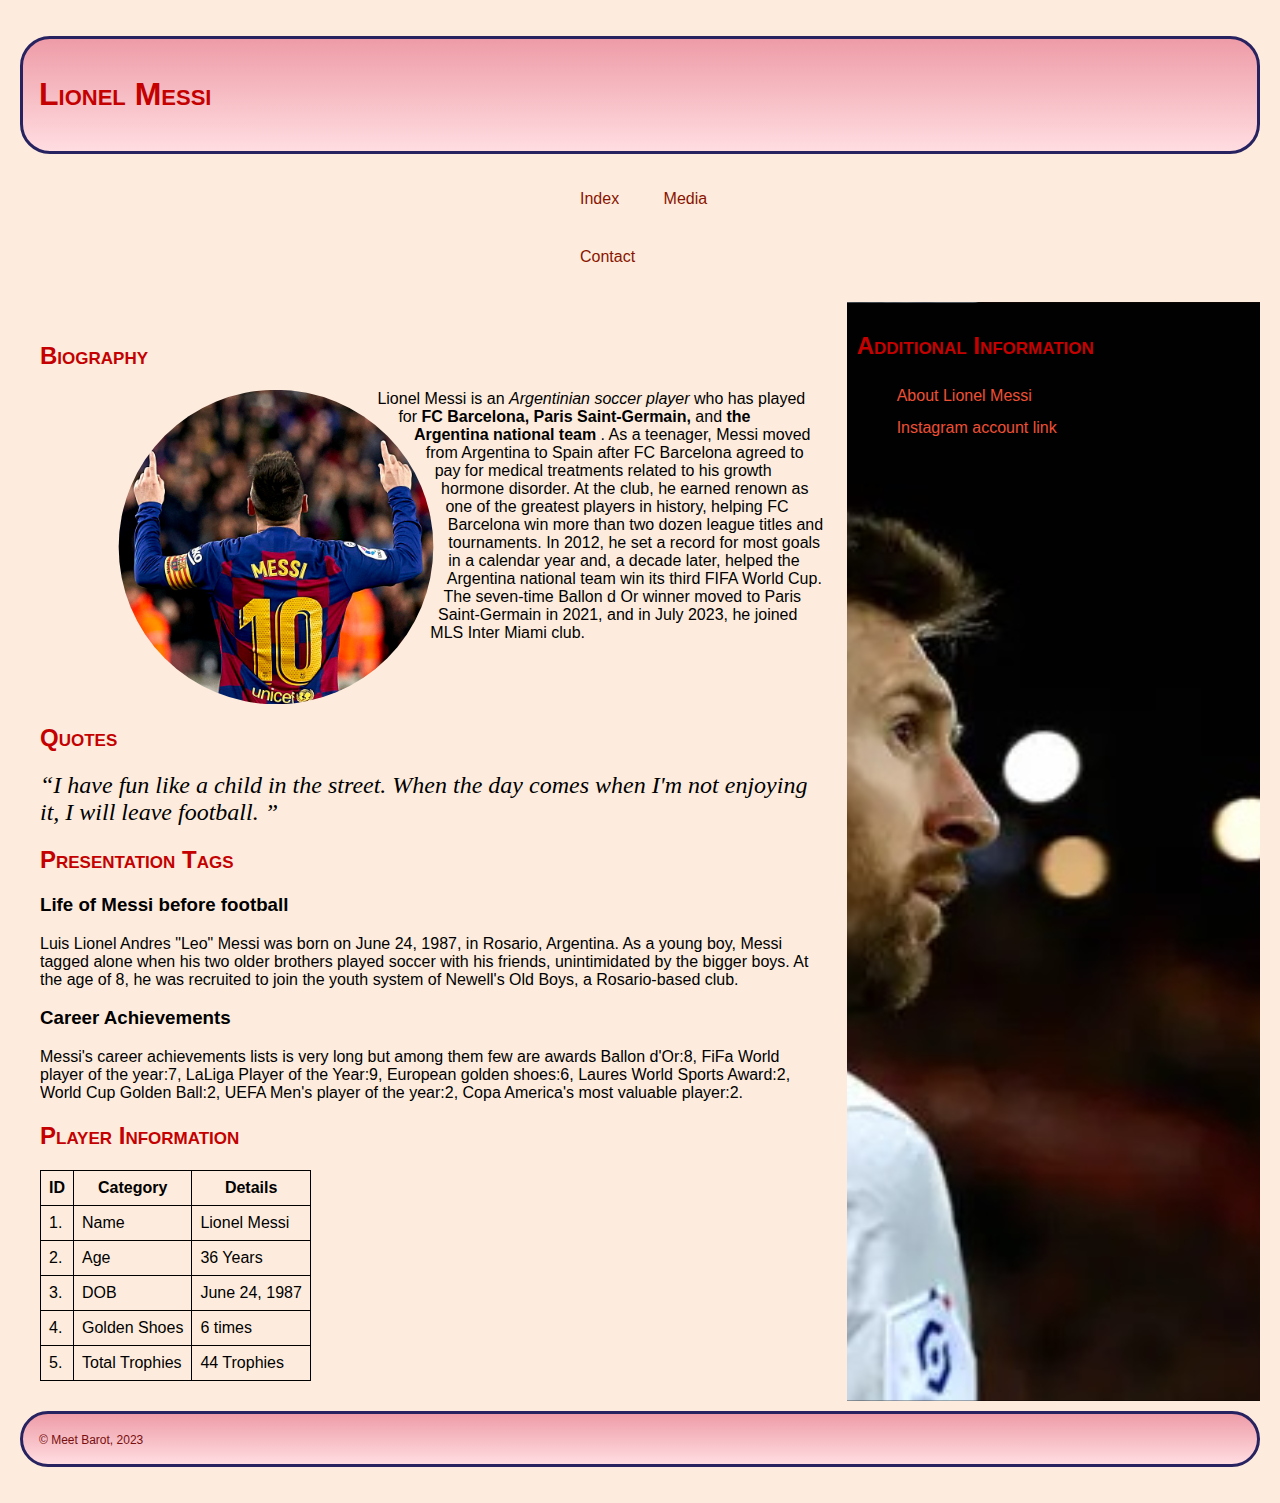
<file: index.html>
<!DOCTYPE html>
<html lang="en">

<head>
    <meta charset="UTF-8">
    <meta name="viewport" content="width=device-width, initial-scale=1.0">
    <meta name="description" content="This page contains biography of Lionel Messi">
    <meta name="keywords" content="biography, Lionel Messi, Quotes, About Lionel Messi">
    <title>Lionel Messi Biography</title>
    <link rel="stylesheet" href="css/main.css">
    <link rel="stylesheet" href="css/normalize.css">
</head>

<body class="container">

    <header class="both">
        <h1>Lionel Messi</h1>
    </header>

    <nav>
        <ul>
            <li><a href="index.html">Index</a></li>
            <li>
                <a href="index.html">Media</a>
                <ul class="dropdown">
                    <li><a href="gallery.html">Gallery</a></li>
                    <li><a href="video.html">Video</a></li>
                </ul>
            </li>
            <li><a href="contact.html">Contact</a></li>
        </ul>
    </nav>

    <section class="content">
        <main class="bodygriditem">
            <section class="maingriditem">
                <h2>Biography</h2>
                <img src="images/image1.jpg" alt="Image of Lionel Messi showcasing his tshirt" id="image1">
                <p>Lionel Messi is an <em>Argentinian soccer player</em> who has played for <strong>FC Barcelona, Paris
                        Saint-Germain,</strong> and <strong>
                        the Argentina national team</strong> . As a teenager, Messi moved from Argentina to Spain after
                    FC
                    Barcelona
                    agreed to pay for medical treatments related to his growth hormone disorder. At the club, he earned
                    renown as one of the greatest players in history, helping FC Barcelona win more than two dozen
                    league
                    titles and tournaments. In 2012, he set a record for most goals in a calendar year and, a decade
                    later,
                    helped the Argentina national team win its third FIFA World Cup. The seven-time Ballon d Or winner
                    moved
                    to Paris Saint-Germain in 2021, and in July 2023, he joined MLS Inter Miami club.
                </p>
            </section>

            <section class="maingriditem">
                <h2>Quotes</h2>
                <q cite="https://www.brainyquote.com/lists/authors/top-10-lionel-messi-quotes">I have fun like a child
                    in
                    the street. When the day comes when I'm not enjoying it, I will leave football.
                </q>
            </section>

            <section class="maingriditem">
                <h2>Presentation Tags</h2>
                <h3>Life of Messi before football</h3>
                <p>Luis Lionel Andres "Leo" Messi was born on June 24, 1987, in Rosario, Argentina. As a young boy, Messi tagged alone when his two older brothers played soccer with his friends, unintimidated by the bigger boys. At the age of 8, he was recruited to join the youth system of Newell's Old Boys, a Rosario-based club.</p>

                <h3>Career Achievements</h3>
                <p>Messi's career achievements lists is very long but among them few are awards Ballon d'Or:8, FiFa World player of the year:7, LaLiga Player of the Year:9, European golden shoes:6, Laures World Sports Award:2, World Cup Golden Ball:2, UEFA Men's player of the year:2, Copa America's most valuable player:2.</p>
            </section>

            <section class="maingriditem">
                <table>
                    <h2>Player Information</h2>
                    <thead>
                        <tr>
                            <th>ID</th>
                            <th>Category</th>
                            <th>Details</th>
                        </tr>
                    </thead>
                    <tbody>
                        <tr>
                            <td>1.</td>
                            <td>Name</td>
                            <td>Lionel Messi</td>
                        </tr>

                        <tr>
                            <td>2.</td>
                            <td>Age</td>
                            <td>36 Years</td>
                        </tr>

                        <tr>
                            <td>3.</td>
                            <td>DOB</td>
                            <td>June 24, 1987</td>
                        </tr>

                        <tr>
                            <td>4.</td>
                            <td>Golden Shoes</td>
                            <td>6 times</td>
                        </tr>

                        <tr>
                            <td>5.</td>
                            <td>Total Trophies</td>
                            <td>44 Trophies</td>
                        </tr>
                    </tbody>
                </table>
            </section>
        </main>

        <aside>
            <h2>Additional Information</h2>
            <ul>
                <li><a href="https://en.wikipedia.org/wiki/Lionel_Messi" target="_blank">About Lionel Messi</a></li>
                <li><a href="https://www.instagram.com/leomessi/?hl=en" target="_blank">Instagram account link</a></li>
            </ul>
        </aside>
    </section>

    <footer class="both">
        <p>&copy; Meet Barot, 2023</p>
    </footer>


</body>

</html>
</file>
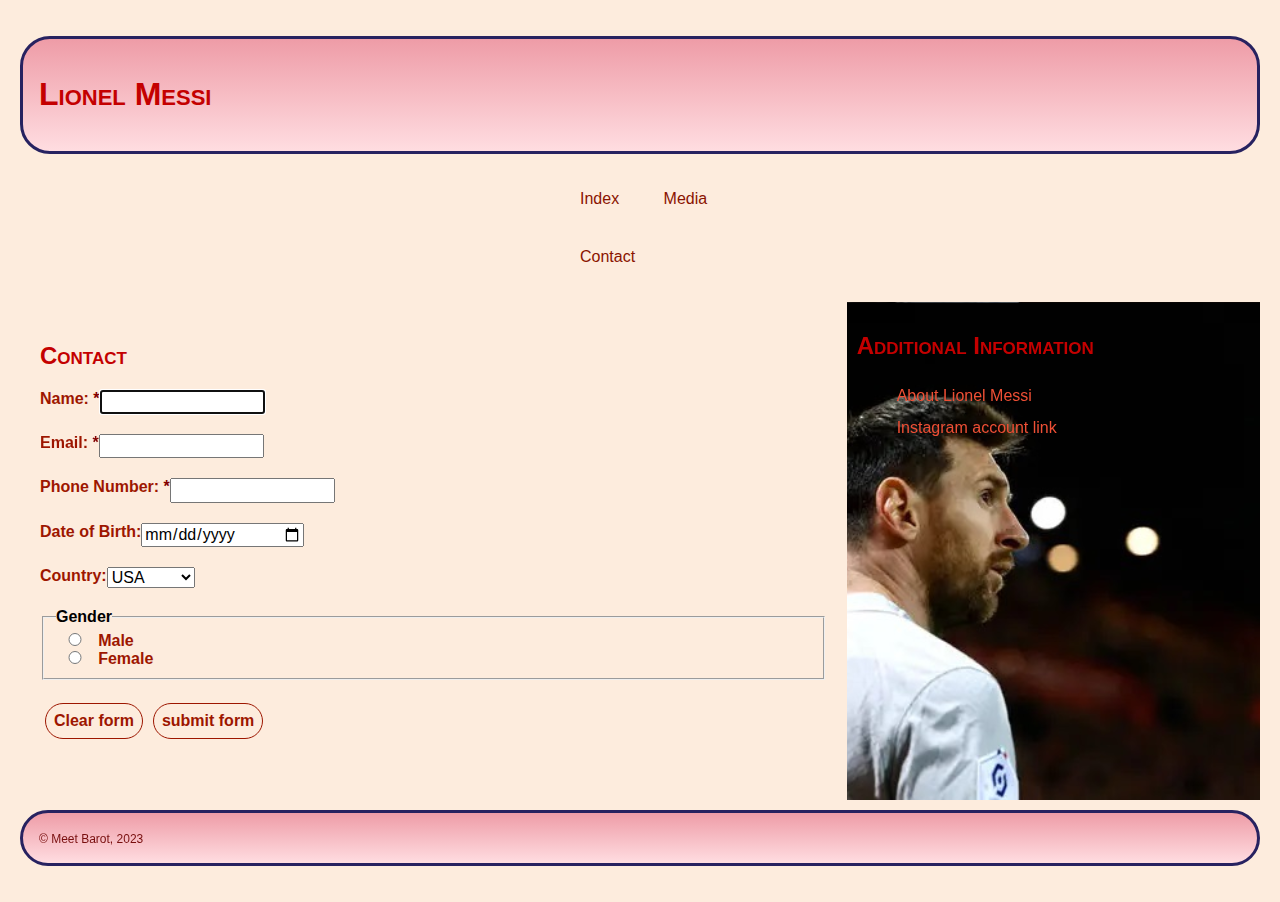
<file: contact.html>
<!DOCTYPE html>
<html lang="en">

<head>
    <meta charset="UTF-8">
    <meta name="viewport" content="width=device-width, initial-scale=1.0">
    <meta name="description" content="This page contains contact form">
    <meta name="keywords" content="Lionel Messi, contact form">
    <title>Contact form</title>
    <link rel="stylesheet" href="css/main.css">
    <link rel="stylesheet" href="css/normalize.css">
</head>

<body class="container">

    <header class="both">
        <h1>Lionel Messi</h1>
    </header>

    <nav>
        <ul>
            <li><a href="index.html">Index</a></li>
            <li>
                <a href="index.html">Media</a>
                <ul class="dropdown">
                    <li><a href="gallery.html">Gallery</a></li>
                    <li><a href="video.html">Video</a></li>
                </ul>
            </li>
            <li><a href="contact.html">Contact</a></li>
        </ul>
    </nav>

    <section class="content">
        <main class="bodygriditem">

            <h2>Contact</h2>
            <form method="post" action="registor.php">
                <section class="form-content">
                    <label for="name" class="required">Name: </label>
                    <input type="text" id="name" name="Name" maxlength="20" autofocus required> <br>
                </section>
                <section class="form-content">
                    <label for="email" class="required">Email: </label>
                    <input type="email" id="email" name="Email" required> <br>
                </section>
                <section class="form-content">
                    <label for="phone" class="required">Phone Number: </label>
                    <input type="number" min="0" maxlength="10" id="phone" name="Phone" required> <br>
                </section>
                <section class="form-content">
                    <label for="dob">Date of Birth:</label>
                    <input type="date" id="dob" name="DOB"> <br>
                </section>
                <section class="form-content">
                    <label for="country">Country: </label>
                    <select name="Country" id="country">
                        <option value="usa">USA</option>
                        <option value="canada">Canada</option>
                        <option value="india">India</option>
                        <option value="brazil">Brazil</option>
                        <option value="australia">Australia</option>
                        <option value="germany">Germany</option>
                    </select> <br>
                </section>
                <section>
                    <fieldset>
                        <legend>Gender</legend>
                        <input type="radio" id="male" name="gender" value="male">
                        <label for="male">Male</label> <br>
                        <input type="radio" id="female" name="gender" value="female">
                        <label for="female">Female</label> <br>
                    </fieldset> <br>
                </section>
                <section class="form-content">
                    <input type="reset" id="reset" value="Clear form">
                    <input type="submit" id="Submit" value="submit form">
                </section>
            </form>
        </main>

        <aside>
            <h2>Additional Information</h2>
            <ul>
                <li><a href="https://en.wikipedia.org/wiki/Lionel_Messi" target="_blank">About Lionel Messi</a></li>
                <li><a href="https://www.instagram.com/leomessi/?hl=en" target="_blank">Instagram account link</a></li>
            </ul>
        </aside>
    </section>

    <footer class="both">
        <p>&copy; Meet Barot, 2023</p>
    </footer>


</body>

</html>
</file>
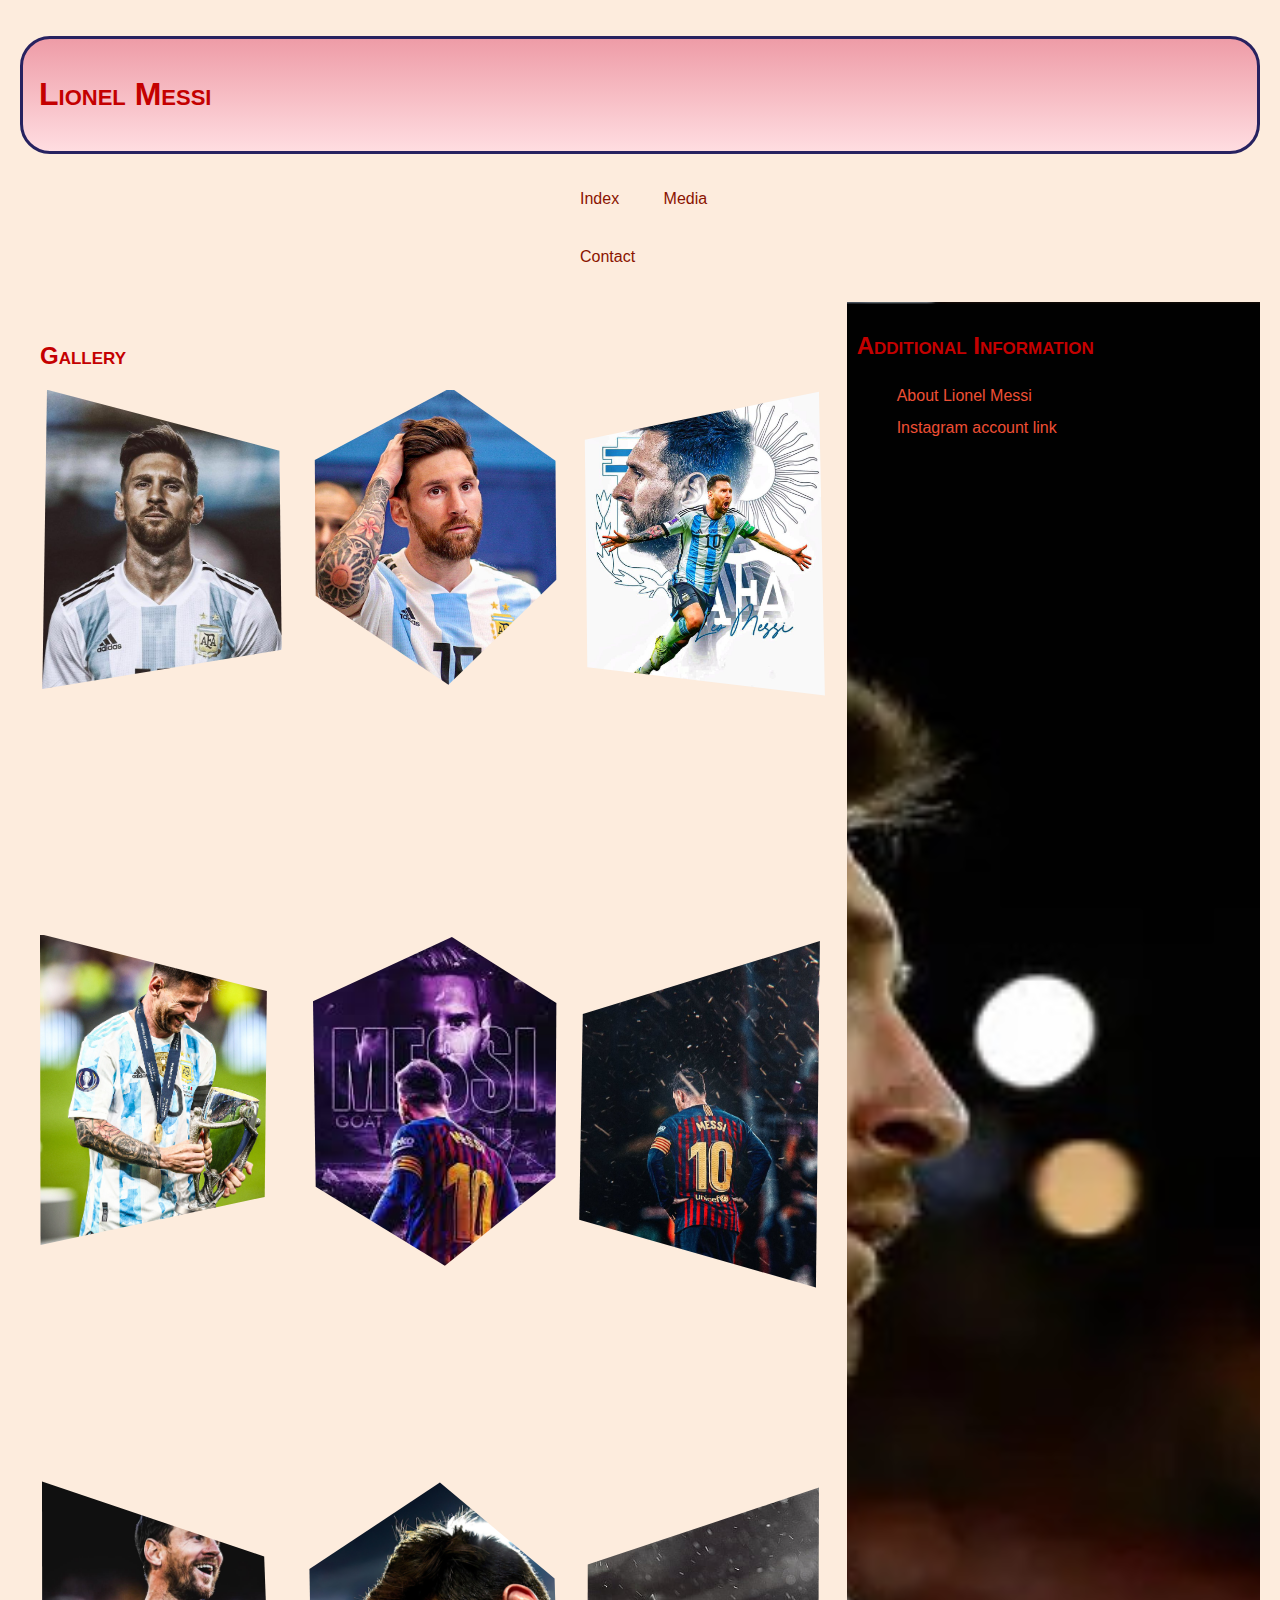
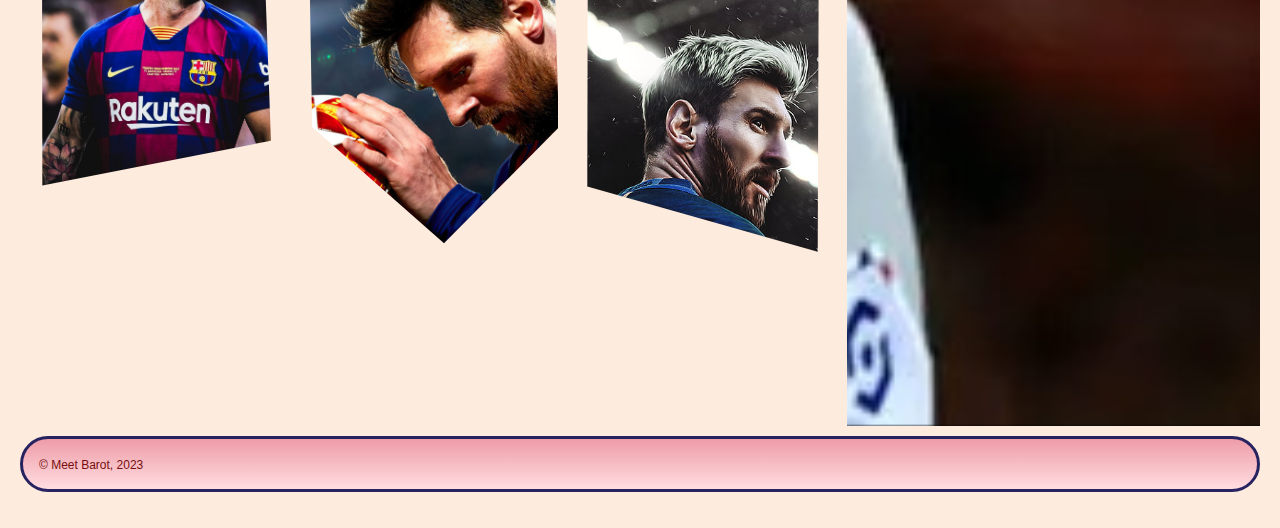
<file: gallery.html>
<!DOCTYPE html>
<html lang="en">

<head>
    <meta charset="UTF-8">
    <meta name="viewport" content="width=device-width, initial-scale=1.0">
    <meta name="description" content="This page contains image gallery of Lionel Messi">
    <meta name="keywords" content="images, Lionel Messi, image gallery, About Lionel Messi">
    <title>Lionel Messi image Gallery</title>
    <link rel="stylesheet" href="css/main.css">
    <link rel="stylesheet" href="css/normalize.css">
</head>

<body class="container">

    <header class="both">
        <h1>Lionel Messi</h1>
    </header>

    <nav>
        <ul>
            <li><a href="index.html">Index</a></li>
            <li>
                <a href="index.html">Media</a>
                <ul class="dropdown">
                    <li><a href="gallery.html">Gallery</a></li>
                    <li><a href="video.html">Video</a></li>
                </ul>
            </li>
            <li><a href="contact.html">Contact</a></li>
        </ul>
    </nav>

    <section class="content">
        <main class="bodygriditem">

            <h2>Gallery</h2>
            <section class="image-container">
                <img src="images/grid image 1.jpg" alt="a good edited image of messi" id="img1">
                <img src="images/grid image 2.jpg" alt="messi showcasing his attitude" id="img2">
                <img src="images/grid image 3.jpg" alt="poster containing image of messi" id="img3">
                <img src="images/grid image 4.jpg" alt="Lionel Messi lifting a trophy" id="img4">
                <img src="images/grid image5.jpg" alt="wallpaper of messi" id="img5">
                <img src="images/grid image 6.jpg" alt="messi enjoying game" id="img6">
                <img src="images/grid image 7.jpg" alt="image of messi after winning the cup" id="img7">
                <img src="images/grid image 8.jpg" alt="image of messi with ball before a penelty shootout" id="img8">
                <img src="images/grid image 9.jpg" alt="edited image of messi" id="img9">
            </section>
        </main>

        <aside>
            <h2>Additional Information</h2>
            <ul>
                <li><a href="https://en.wikipedia.org/wiki/Lionel_Messi" target="_blank">About Lionel Messi</a></li>
                <li><a href="https://www.instagram.com/leomessi/?hl=en" target="_blank">Instagram account link</a></li>
            </ul>
        </aside>
    </section>

    <footer class="both">
        <p>&copy; Meet Barot, 2023</p>
    </footer>


</body>

</html>
</file>
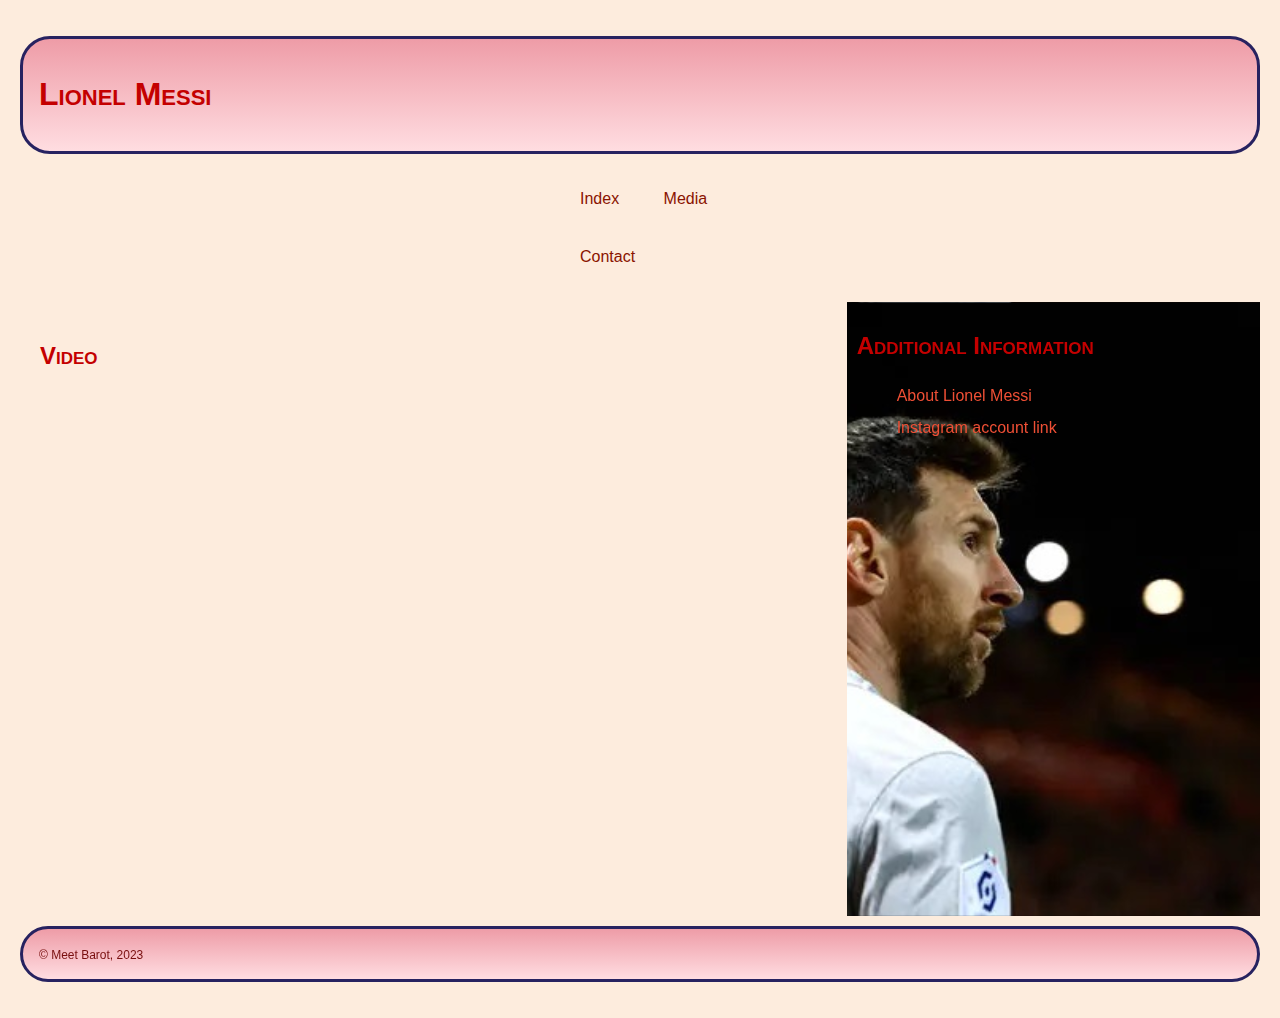
<file: video.html>
<!DOCTYPE html>
<html lang="en">

<head>
    <meta charset="UTF-8">
    <meta name="viewport" content="width=device-width, initial-scale=1.0">
    <meta name="description" content="This page contains informative video about Lionel Messi">
    <meta name="keywords" content="Lionel Messi video, Lionel Messi, informative video, About Lionel Messi">
    <title>Video about Lionel Messi</title>
    <link rel="stylesheet" href="css/main.css">
    <link rel="stylesheet" href="css/normalize.css">
</head>

<body class="container">

    <header class="both">
        <h1>Lionel Messi</h1>
    </header>

    <nav>
        <ul>
            <li><a href="index.html">Index</a></li>
            <li>
                <a href="index.html">Media</a>
                <ul class="dropdown">
                    <li><a href="gallery.html">Gallery</a></li>
                    <li><a href="video.html">Video</a></li>
                </ul>
            </li>
            <li><a href="contact.html">Contact</a></li>
        </ul>
    </nav>

    <section class="content">
        <main class="bodygriditem">

            <h2>Video</h2>
            <section class="video-container">
                <iframe src="https://www.youtube.com/embed/sphHO8-dGnk?si=hEtb7qSZNGy3ThnE"
                    title="YouTube video player" frameborder="0"
                    allow="accelerometer; autoplay; clipboard-write; encrypted-media; gyroscope; picture-in-picture; web-share"
                    allowfullscreen>
                </iframe>
            </section>
        </main>

        <aside>
            <h2>Additional Information</h2>
            <ul>
                <li><a href="https://en.wikipedia.org/wiki/Lionel_Messi" target="_blank">About Lionel Messi</a></li>
                <li><a href="https://www.instagram.com/leomessi/?hl=en" target="_blank">Instagram account link</a></li>
            </ul>
        </aside>
    </section>

    <footer class="both">
        <p>&copy; Meet Barot, 2023</p>
    </footer>


</body>

</html>
</file>
<file: css/main.css>
/*
Name: Meet Vipulkumar Barot 
Student Number : 8909602
Topic: Assignment 2 
*/

/* Index page style sheet */
body{
    width: 100%;
    max-width: 1400px;
    margin: 0px auto;
    font: normal normal normal 1rem arial;
    padding: 1.25rem;
    background-color: #fdecdd;
}

.container{
    display: flex;
    flex-direction: column;
    width: auto;
    margin: 1rem auto;
}

.both{
    border: 3px solid #272260;
    border-radius: 30px;
    margin: 0px;
    padding: 1rem;
    background-image: linear-gradient(to bottom, #ee9ca7, #ffdde1);
}

.content{ /* inside container*/
    display: flex;
    flex-direction: row;
    flex-wrap: nowrap;
    justify-content: space-around;
    align-items: stretch;
    margin-bottom: 0.625rem;
}

/* Dropdown menu */

nav{ 
    padding: 0rem 31.25rem;
}

nav ul{
    align-items: center;
    list-style: none;
}

nav ul li{
    display: inline-block;
    position: relative;
}

nav ul li a{
    display: block;
    padding: 1.25rem;
    color: #8a1300;
    text-decoration: none;
    text-align: center;
    font-size: 1rem;  
}

nav ul li ul.dropdown{
    width: 100%;
    /*background: #fdecdd;*/
    position: absolute;
    display: none; 
}

nav ul li ul.dropdown li{
    display: block;
}

nav ul li a:hover{
    background: #8a1300;
    color: #fdecdd;
    border-radius: 15px;    
}

nav ul li:hover ul.dropdown{
    display: block;
}

h1,h2{
    color: #c40000;     
    font-variant: small-caps;
}

main{
    width: 60vw;
    flex: 2 1;
    padding: 0.625rem;
    box-sizing: border-box;
    display: grid;
    column-gap: 10px;
    row-gap: 10px;
    grid-template-columns: 1fr;
    grid-template-rows: 1fr 1fr 1fr;
}

#image1{
    width: 60%;
    height: auto;
    float: left;
    clip-path: circle();

    shape-outside: circle();
    shape-margin: 15px;
}

p{
    display: inline;
}

.bodygriditem{
    margin: 0.625rem;
    padding: 0.625rem;
}

.maingriditem{
    overflow: auto;
}

table{
    border-collapse: collapse;
}

table, td, th{
    border: 0.1rem solid black;
}

td, th{
    padding: 0.5rem;
}

aside{
    width: 25vw;
    flex: 1 1;
    padding: 0.625rem;
    background: url("../images/asideimage.jpg") center bottom / cover ;
}

aside ul li{
    list-style: none;
    line-height: 2;
}

aside ul li a{
    text-decoration: none;
    color: #ee4f35;
}

aside a:hover{
    color: rgb(220, 43, 226);
    font-weight: bold;
}


q{
    font-size: 1.5em;
    font-family: cursive;
    font-style: italic;    
}

footer p{
    font-size: 0.75em;
    color: #780e0e;
}

/* gallery page style sheet */

.image-container{
    display: grid;
    grid-template-columns: 1fr 1fr 1fr;
    grid-template-rows: 1fr 1fr 1fr;
    grid-gap: 1.25rem;
}

img{
    width: 100%;
    height: auto;
}

#img1{
    clip-path: polygon(7px 0px, 96.19% 61px, 97.12% 85.03%, 0.94% 97.89%);
}

#img2{
    clip-path: polygon(142px -2px, 99.07% 71px, 99.39% 56.68%, 56.08% 87.97%, 2.74% 61.41%, 2.38% 20.95%);
}

#img3{
    clip-path: polygon(7px 50px, 96.91% 2px, 99.28% 98.28%, 3.82% 89.25%);
}

#img4{
    clip-path: polygon(0px -1px, 91.15% 56px, 90.28% 84.17%, 0.22% 99.62%);
}

#img5{
    clip-path: polygon(143px 2px, 99.43% 68px, 99.03% 59.09%, 54.64% 80.75%, 2.74% 61.41%, 1.66% 16.14%);
}

#img6{
    clip-path: polygon(5px 79px, 97.27% 6px, 95.68% 79.65%, 0.58% 64.34%);
}

#img7{
    clip-path: polygon(2px 1px, 90.07% 76px, 92.8% 85.03%, 0.94% 99.65%);
}

#img8{
    clip-path: polygon(131px 2px, 98.71% 98px, 100.47% 46.96%, 54.28% 69.04%, 1.3% 46.92%, 0.22% 16.86%);
}

#img9{
    clip-path: polygon(10px 84px, 96.91% 7px, 96.40% 83.90%, 3.82% 69.2%);
}


/* video page style sheet*/

.video-container{
    width: 100%;
    height: auto;
}

iframe{
    width: 893.33px;
    height: 502.31px;
}

/* contact page style sheet */

form{
    width: 100%;
    height: auto;
    display: flex;
    flex-direction: column;
    margin: 1rem auto;
}

.form-content{
    display: flex;
    flex-direction: row;
    flex-wrap: nowrap;
    justify-content: flex-start;
    align-items: stretch;
    margin-bottom: 1.25rem;
}

label, legend{
    font-family: Arial, Helvetica, sans-serif;
    font-weight: bold;
    font-size: 1rem;
    color: #9d1600;
}

input{
    width: 20%;
}

input[type=radio]{
    width: 5%;
}

input[type=submit], input[type=reset]{
    width: auto;
    padding: 0.5rem;
    border: 0.1rem solid #9d1600;
    border-radius: 30px;
    background-color: #fdecdd;
    font-weight: bold;
    color: #9d1600;
    margin: 0.31rem;
}

input[type=submit]:hover, input[type=reset]:hover{
    color: #fdecdd;
    background-color: #9d1600;
} 

.required::after{
    content: "*";
    color: #830000;
}


/* Media queries */

@media screen and (max-width: 768px) {
    /* index page */
    body{
        font-size: 0.87rem;
    }

    nav{
        padding: 0px 11.75rem;
    }

    aside{
        background: url("../images/media\ query\ image\ 2.jpg") center center / cover; 
    }

    /* gallery page */

    #img1{
        clip-path: circle();
    }

    #img2{
        clip-path: circle();   
    }

    #img3{
        clip-path: circle();
    }

    #img4{
        clip-path: circle();
    }

    #img5{
        clip-path: circle();
    }

    #img6{
        clip-path: circle();
    }

    #img7{
        clip-path: circle();
    }

    #img8{
        clip-path: circle();
    }

    #img9{
        clip-path: circle();
    }

    /* video page */

    iframe{
        width: 445.37px;
        height: 250.31px;
    }

    /* contact page */

    label, legend{
        font-size: 0.9rem;
    }
}

@media screen and (max-width: 500px) {
    /* index page */
    body{
        font-size: 0.75rem;
    }

    nav{
        padding: 0rem 3.4rem;
    }
    
    aside{
        background: url("../images/media\ query\ image\ 1.jpg_large") center center / cover;
    }

    aside ul li a{
        color: rgb(236, 240, 13);
    }

    /*gallery page*/

    #img1{
        clip-path: circle();
    }

    #img2{
        clip-path: circle();   
    }

    #img3{
        clip-path: circle();
    }

    #img4{
        clip-path: circle();
    }

    #img5{
        clip-path: circle();
    }

    #img6{
        clip-path: circle();
    }

    #img7{
        clip-path: circle();
    }

    #img8{
        clip-path: circle();
    }

    #img9{
        clip-path: circle();
    }

    /* video page */

    iframe{
        width: 280px;
        height: 157.50px;
    }

    /* contact page */

    label, legend{
        font-size: 0.8rem;
    }
}
</file>
